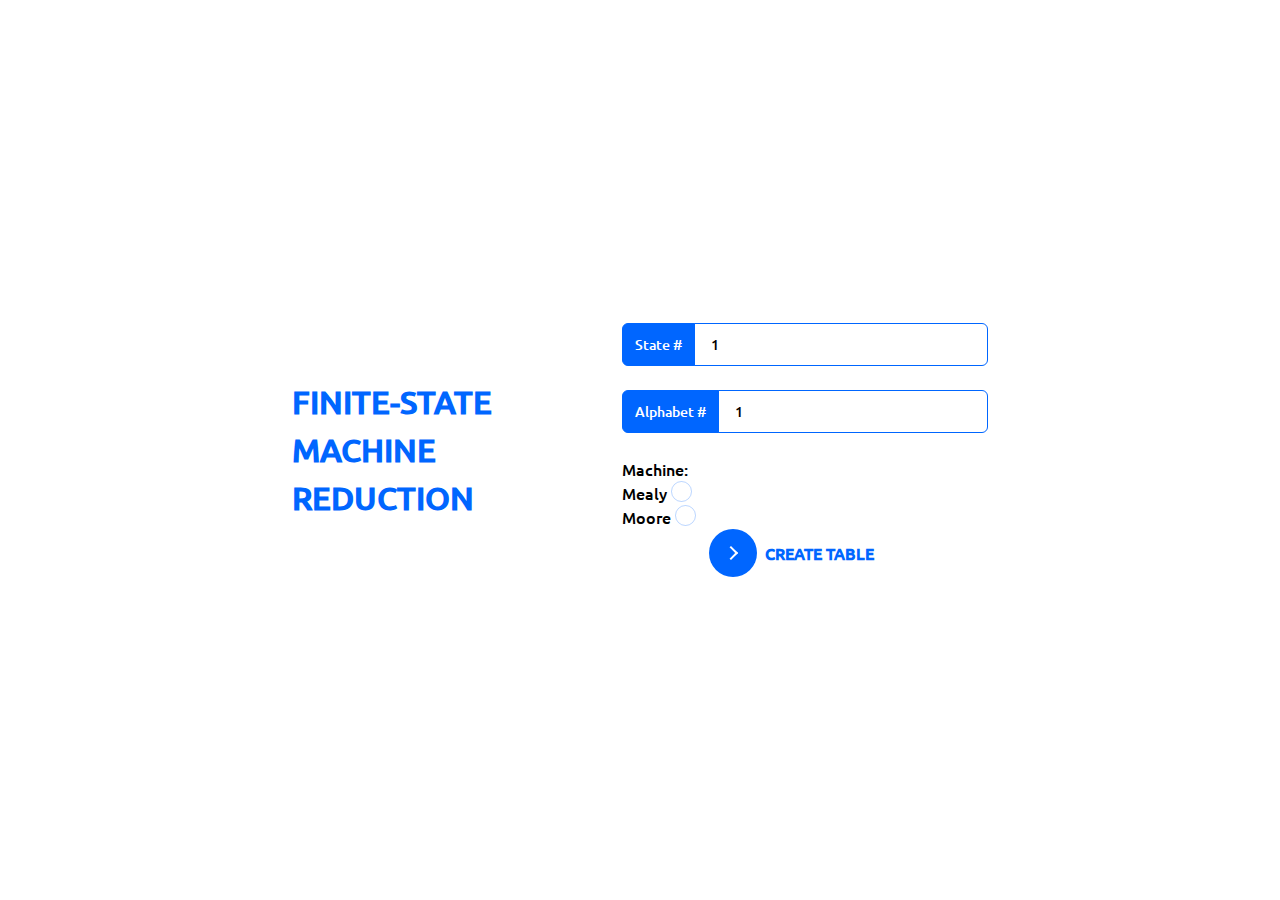
<file: index.html>
<!DOCTYPE html>
<html lang="en">
<head>
    <meta charset="UTF-8">
    <meta http-equiv="X-UA-Compatible" content="IE=edge">
    <meta name="viewport" content="width=device-width, initial-scale=1.0">
    <title>FINITE-STATE MACHINE REDUCTION</title>
    <link rel ="stylesheet" href="css/style.css">
    <script src="./js/index.js"></script>
</head>
<body>
    <h1>FINITE-STATE MACHINE REDUCTION</h1>

    <form>

      <div class="form-group">
        <span>State #</span>
        <input class="form-field" id="states" type="number" value="1" min="1">
      </div>

      <br>

      <div class="form-group">
        <span>Alphabet #</span>
        <input class="form-field" id="alphabet" type="number" value="1" min="1">
      </div>

      <br>

      Machine:

      <br>

      <label for="mealy">Mealy</label>
      <input type="radio" name="machine" id="mealy" value="mealy">

      <br>

      <label for="moore">Moore</label>
      <input type="radio" name="machine" id="moore" value="moore">

      <br>

      <div id="container">
        <button type="button" onclick="Index.getValues()" class="learn-more">
          <span class="circle" aria-hidden="true">
            <span class="icon arrow"></span>
          </span>
          <span class="button-text">Create Table</span>
        </button>
      </div>

    </form>

</body>
</html>
</file>
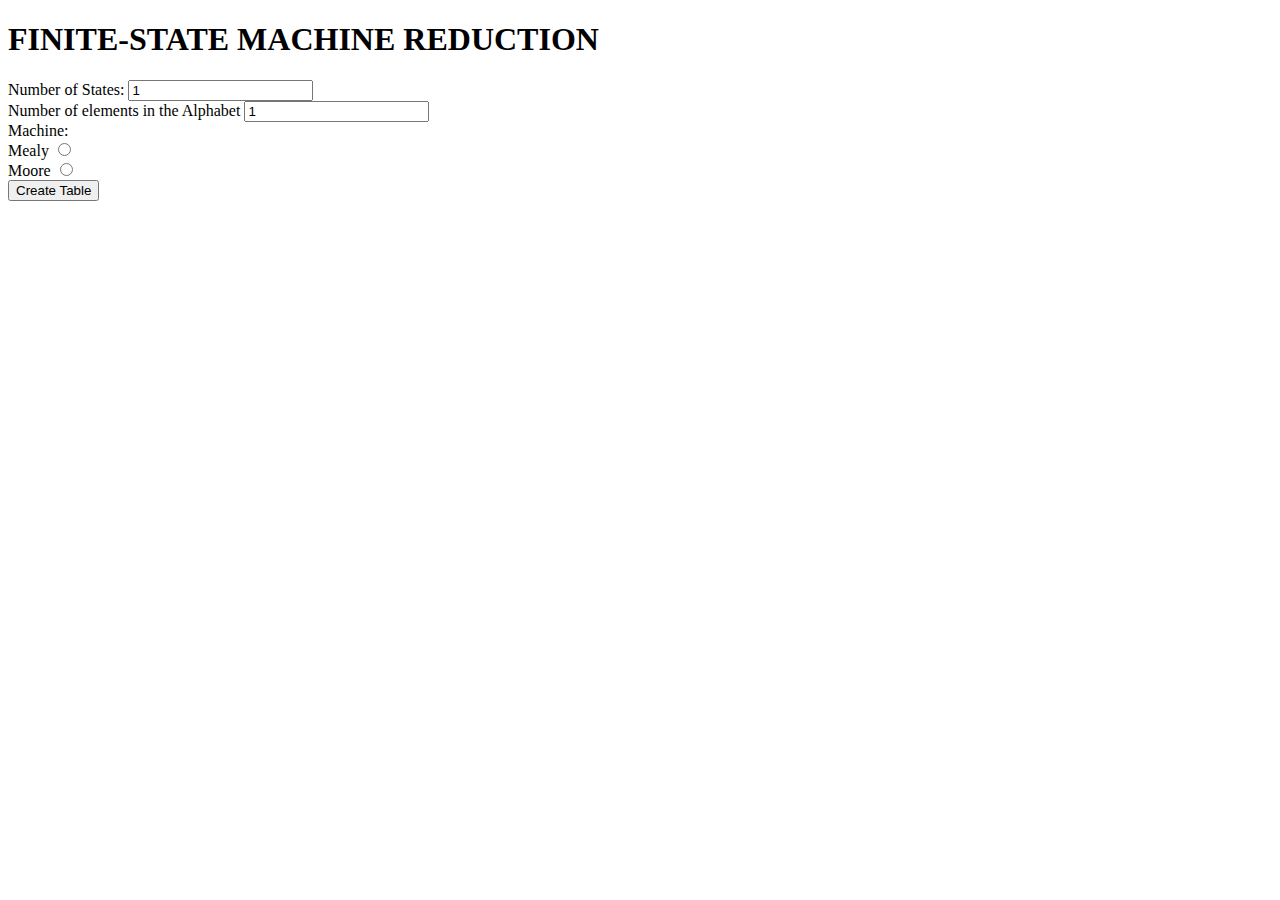
<file: Finite-State Machine/index.html>
<!DOCTYPE html>
<html lang="en">
<head>
    <meta charset="UTF-8">
    <meta http-equiv="X-UA-Compatible" content="IE=edge">
    <meta name="viewport" content="width=device-width, initial-scale=1.0">
    <title>FINITE-STATE MACHINE REDUCTION</title>
    <!-- <link href="./style.css" rel="stylesheet" type="text/css"></link> -->
    <script src="./js/index.js"></script>
</head>
<body>
    <h1>FINITE-STATE MACHINE REDUCTION</h1>
    <form>
        <label for="numStates">Number of States: </label>
        <input id="numStates" type="number" min="1" value="1">
        <br>
        <label for="numAlphabet">Number of elements in the Alphabet</label>
        <input id="numAlphabet" type="number" min="1" value="1">
        <br>
        Machine:
        <br>
        <label for="mealy">Mealy</label>
        <input type="radio" name="machine" id="mealy" value="mealy">
        <br>
        <label for="moore">Moore</label>
        <input type="radio" name="machine" id="moore" value="moore">
        <br>
        <button type="button" onclick="Index.getValues()">Create Table</button>
    </form>
</body>
</html>
</file>
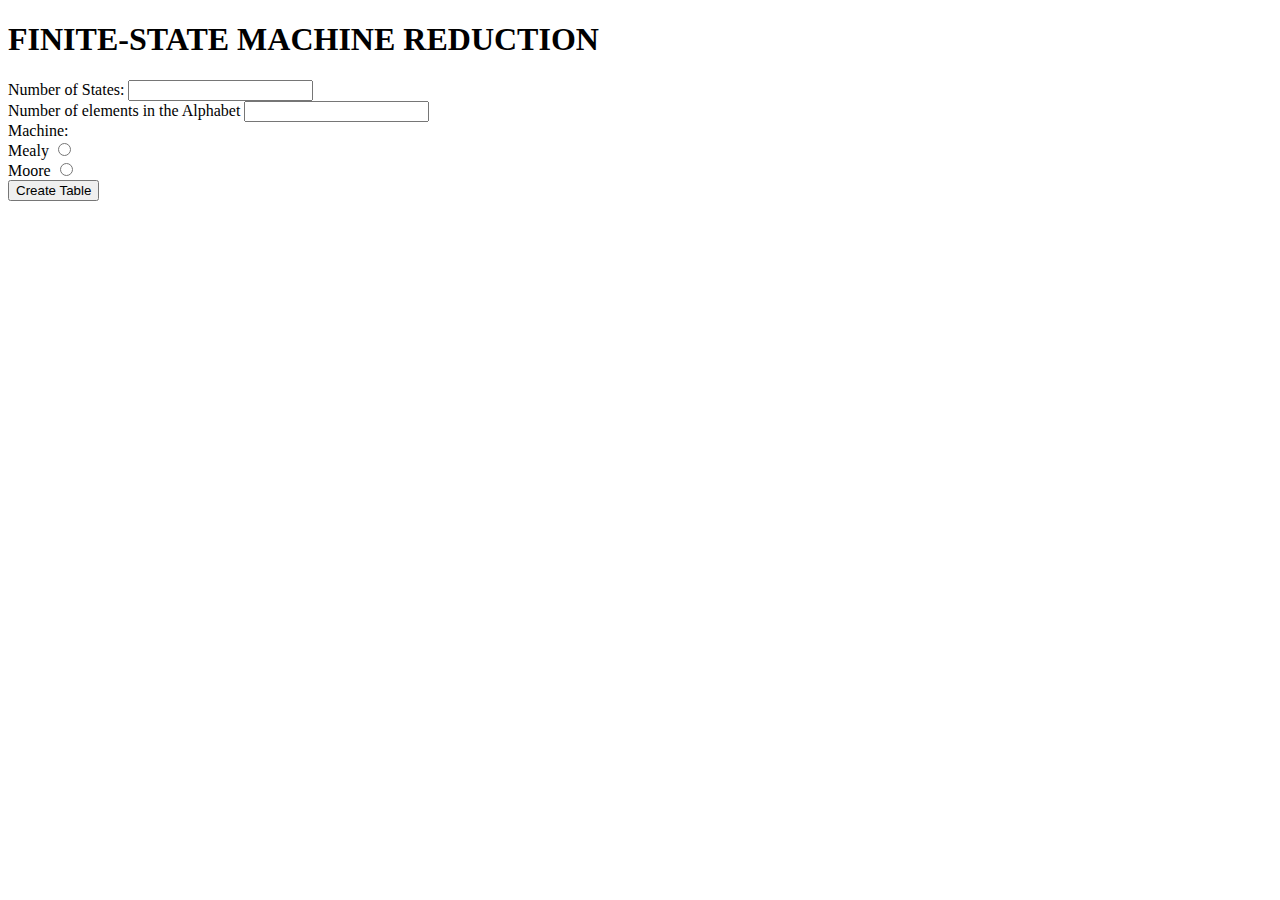
<file: Finite-State Machine/menu.html>
<!DOCTYPE html>
<html lang="en">
<head>
    <meta charset="UTF-8">
    <meta http-equiv="X-UA-Compatible" content="IE=edge">
    <meta name="viewport" content="width=device-width, initial-scale=1.0">
    <title>Document</title>
    <script src="menu.js"></script>
</head>
<body>
    <h1>FINITE-STATE MACHINE REDUCTION</h1>
    <form>
        <label for="numStates">Number of States: </label>
        <input id="numStates" type="number" min="1">
        <br>
        <label for="numAlphabet">Number of elements in the Alphabet</label>
        <input id="numAlphabet" type="number" min="1">
        <br>
        Machine:
        <br>
        <label for="mealy">Mealy</label>
        <input type="radio" name="machine" id="mealy" value="mealy">
        <br>
        <label for="moore">Moore</label>
        <input type="radio" name="machine" id="moore" value="moore">
        <br>
        <button type="button" onclick="readyToGo()">Create Table</button>
    </form>
</body>
</html>
</file>
<file: css/style.css>
/* Button */
@import url("https://fonts.googleapis.com/css?family=Mukta:700");
/* Import */
@font-face {
  font-family: ubuntu;
  src: url(../fonts/Ubuntu/Ubuntu-Medium.ttf);
}

@font-face {
  font-family: archivo;
  src: url(../fonts/Archivo/Archivo-Italic-VariableFont_wdth\,wght.ttf);
}

/* Import */
/*Otros*/
@supports (display: grid) {
  body {
    display: -ms-grid;
    display: grid;
    -ms-grid-columns: (1fr)[4];
        grid-template-columns: repeat(4, 1fr);
    grid-gap: 0.625rem;
        grid-template-areas: ". main main ." ". main main .";
  }
  #container {
    -ms-grid-row: 1;
    -ms-grid-row-span: 2;
    -ms-grid-column: 2;
    -ms-grid-column-span: 2;
    grid-area: main;
    -ms-flex-item-align: center;
        -ms-grid-row-align: center;
        align-self: center;
    -ms-grid-column-align: center;
        justify-self: center;
  }
}

* {
  -webkit-box-sizing: border-box;
          box-sizing: border-box;
}

*::before, *::after {
  -webkit-box-sizing: border-box;
          box-sizing: border-box;
}

h1 {
  color: #0066ff;
  font-weight: bold;
  width: 25%;
}

br {
  content: "";
  margin: 3em;
  display: block;
  font-size: 24%;
}

ul {
  margin: 12px;
  padding: 0;
  list-style: none;
  width: 100%;
  max-width: 320px;
}

ul li {
  margin: 16px 0;
  position: relative;
}

html {
  -webkit-box-sizing: border-box;
          box-sizing: border-box;
}

* {
  -webkit-box-sizing: inherit;
          box-sizing: inherit;
}

*:before, *:after {
  -webkit-box-sizing: inherit;
          box-sizing: inherit;
}

body {
  font-family: ubuntu;
  font-size: 1rem;
  line-height: 1.5;
  display: -webkit-box;
  display: -ms-flexbox;
  display: flex;
  -webkit-box-align: center;
      -ms-flex-align: center;
          align-items: center;
  -webkit-box-pack: center;
      -ms-flex-pack: center;
          justify-content: center;
  margin: 0;
  min-height: 100vh;
  background: #ffffff;
}

@media (max-width: 800px) {
  body {
    -webkit-box-orient: vertical;
    -webkit-box-direction: normal;
        -ms-flex-direction: column;
            flex-direction: column;
  }
}

/*Copy*/
button {
  position: relative;
  display: inline-block;
  cursor: pointer;
  outline: none;
  border: 0;
  vertical-align: middle;
  text-decoration: none;
  background: transparent;
  padding: 0;
  font-size: inherit;
  font-family: inherit;
}

button.learn-more {
  width: 12rem;
  height: auto;
}

button.learn-more .circle {
  -webkit-transition: all 0.45s cubic-bezier(0.65, 0, 0.076, 1);
  transition: all 0.45s cubic-bezier(0.65, 0, 0.076, 1);
  position: relative;
  display: block;
  margin: 0;
  width: 3rem;
  height: 3rem;
  background: #0066ff;
  border-radius: 1.625rem;
}

button.learn-more .circle .icon {
  -webkit-transition: all 0.45s cubic-bezier(0.65, 0, 0.076, 1);
  transition: all 0.45s cubic-bezier(0.65, 0, 0.076, 1);
  position: absolute;
  top: 0;
  bottom: 0;
  margin: auto;
  background: white;
}

button.learn-more .circle .icon.arrow {
  -webkit-transition: all 0.45s cubic-bezier(0.65, 0, 0.076, 1);
  transition: all 0.45s cubic-bezier(0.65, 0, 0.076, 1);
  left: 0.625rem;
  width: 1.125rem;
  height: 0.125rem;
  background: none;
}

button.learn-more .circle .icon.arrow::before {
  position: absolute;
  content: '';
  top: -0.25rem;
  right: 0.0625rem;
  width: 0.625rem;
  height: 0.625rem;
  border-top: 0.125rem solid #fff;
  border-right: 0.125rem solid #fff;
  -webkit-transform: rotate(45deg);
          transform: rotate(45deg);
}

button.learn-more .button-text {
  -webkit-transition: all 0.45s cubic-bezier(0.65, 0, 0.076, 1);
  transition: all 0.45s cubic-bezier(0.65, 0, 0.076, 1);
  position: absolute;
  top: 0;
  left: 0;
  right: 0;
  bottom: 0;
  padding: 0.75rem 0;
  margin: 0 0 0 1.85rem;
  color: #0066ff;
  font-weight: 700;
  line-height: 1.6;
  text-align: center;
  text-transform: uppercase;
}

button:hover .circle {
  width: 100%;
}

button:hover .circle .icon.arrow {
  background: white;
  -webkit-transform: translate(1rem, 0);
          transform: translate(1rem, 0);
}

button:hover .button-text {
  color: white;
}

/* Button */
/* Input-Radio */
@supports (-webkit-appearance: none) or (-moz-appearance: none) {
  input[type='checkbox'],
  input[type='radio'] {
    --active: #0066ff;
    --border-hover: #0066ff;
    --focus: 2px #0066ff44;
    --border: #0066ff44;
    --active-inner: rgb(255, 255, 255);
    --background: transparent;
    --disabled: #F6F8FF;
    --disabled-inner: #E1E6F9;
    -webkit-appearance: none;
    -moz-appearance: none;
    height: 21px;
    outline: none;
    display: inline-block;
    vertical-align: top;
    position: relative;
    margin: 0;
    cursor: pointer;
    border: 1px solid var(--bc, var(--border));
    background: var(--b, var(--background));
    -webkit-transition: background .3s, border-color .3s, -webkit-box-shadow .2s;
    transition: background .3s, border-color .3s, -webkit-box-shadow .2s;
    transition: background .3s, border-color .3s, box-shadow .2s;
    transition: background .3s, border-color .3s, box-shadow .2s, -webkit-box-shadow .2s;
  }
  input[type='checkbox']:after,
  input[type='radio']:after {
    content: '';
    display: block;
    left: 0;
    top: 0;
    position: absolute;
    -webkit-transition: opacity var(--d-o, 0.2s), -webkit-transform var(--d-t, 0.3s) var(--d-t-e, ease);
    transition: opacity var(--d-o, 0.2s), -webkit-transform var(--d-t, 0.3s) var(--d-t-e, ease);
    transition: transform var(--d-t, 0.3s) var(--d-t-e, ease), opacity var(--d-o, 0.2s);
    transition: transform var(--d-t, 0.3s) var(--d-t-e, ease), opacity var(--d-o, 0.2s), -webkit-transform var(--d-t, 0.3s) var(--d-t-e, ease);
  }
  input[type='checkbox']:checked,
  input[type='radio']:checked {
    --b: var(--active);
    --bc: var(--active);
    --d-o: .3s;
    --d-t: .6s;
    --d-t-e: cubic-bezier(.2, .85, .32, 1.2);
  }
  input[type='checkbox']:disabled,
  input[type='radio']:disabled {
    --b: var(--disabled);
    cursor: not-allowed;
    opacity: .9;
  }
  input[type='checkbox']:disabled:checked,
  input[type='radio']:disabled:checked {
    --b: var(--disabled-inner);
    --bc: var(--border);
  }
  input[type='checkbox']:disabled + label,
  input[type='radio']:disabled + label {
    cursor: not-allowed;
  }
  input[type='checkbox']:hover:not(:checked):not(:disabled),
  input[type='radio']:hover:not(:checked):not(:disabled) {
    --bc: var(--border-hover);
  }
  input[type='checkbox']:focus,
  input[type='radio']:focus {
    -webkit-box-shadow: 0 0 0 var(--focus);
            box-shadow: 0 0 0 var(--focus);
  }
  input[type='checkbox']:not(.switch),
  input[type='radio']:not(.switch) {
    width: 21px;
  }
  input[type='checkbox']:not(.switch):after,
  input[type='radio']:not(.switch):after {
    opacity: var(--o, 0);
  }
  input[type='checkbox']:not(.switch):checked,
  input[type='radio']:not(.switch):checked {
    --o: 1;
  }
  input[type='checkbox'] + label,
  input[type='radio'] + label {
    font-size: 14px;
    line-height: 21px;
    display: inline-block;
    vertical-align: top;
    cursor: pointer;
    margin-left: 4px;
  }
  input[type='checkbox']:not(.switch) {
    border-radius: 7px;
  }
  input[type='checkbox']:not(.switch):after {
    width: 5px;
    height: 9px;
    border: 2px solid var(--active-inner);
    border-top: 0;
    border-left: 0;
    left: 7px;
    top: 4px;
    -webkit-transform: rotate(var(--r, 20deg));
            transform: rotate(var(--r, 20deg));
  }
  input[type='checkbox']:not(.switch):checked {
    --r: 43deg;
  }
  input[type='checkbox'].switch {
    width: 38px;
    border-radius: 11px;
  }
  input[type='checkbox'].switch:after {
    left: 2px;
    top: 2px;
    border-radius: 50%;
    width: 15px;
    height: 15px;
    background: var(--ab, var(--border));
    -webkit-transform: translateX(var(--x, 0));
            transform: translateX(var(--x, 0));
  }
  input[type='checkbox'].switch:checked {
    --ab: var(--active-inner);
    --x: 17px;
  }
  input[type='checkbox'].switch:disabled:not(:checked):after {
    opacity: .6;
  }
  input[type='radio'] {
    border-radius: 50%;
  }
  input[type='radio']:after {
    width: 19px;
    height: 19px;
    border-radius: 50%;
    background: var(--active-inner);
    opacity: 0;
    -webkit-transform: scale(var(--s, 0.7));
            transform: scale(var(--s, 0.7));
  }
  input[type='radio']:checked {
    --s: .5;
  }
}

/* Input-Radio */
/* Input-Text */
:root {
  --input-color: #000000;
  --input-placeholder: #666870;
  --input-background: transparent;
  --group-color: #fff;
}

.form-field {
  display: block;
  width: 100%;
  padding: 8px 16px;
  line-height: 25px;
  font-size: 14px;
  font-weight: 500;
  font-family: ubuntu;
  border-radius: 6px;
  -webkit-appearance: none;
  color: var(--input-color);
  border: 1px solid #0066ff;
  /*black*/
  background: var(--input-background);
  -webkit-transition: border .3s ease;
  transition: border .3s ease;
}

.form-field::-webkit-input-placeholder {
  color: var(--input-placeholder);
}

.form-field:-ms-input-placeholder {
  color: var(--input-placeholder);
}

.form-field::-ms-input-placeholder {
  color: var(--input-placeholder);
}

.form-field::placeholder {
  color: var(--input-placeholder);
}

.form-field:focus {
  outline: none;
  border: 4px solid #0066ff44;
}

.form-group {
  position: relative;
  display: -webkit-box;
  display: -ms-flexbox;
  display: flex;
  width: 100%;
}

.form-group > span,
.form-group .form-field {
  white-space: nowrap;
  display: block;
}

.form-group > span:not(:first-child):not(:last-child),
.form-group .form-field:not(:first-child):not(:last-child) {
  border-radius: 0;
}

.form-group > span:first-child,
.form-group .form-field:first-child {
  border-radius: 6px 0 0 6px;
}

.form-group > span:last-child,
.form-group .form-field:last-child {
  border-radius: 0 6px 6px 0;
}

.form-group > span:not(:first-child),
.form-group .form-field:not(:first-child) {
  margin-left: -1px;
}

.form-group .form-field {
  position: relative;
  z-index: 1;
  -webkit-box-flex: 1;
      -ms-flex: 1 1 auto;
          flex: 1 1 auto;
  width: 1%;
  margin-top: 0;
  margin-bottom: 0;
}

.form-group > span {
  text-align: center;
  padding: 8px 12px;
  font-size: 14px;
  line-height: 25px;
  color: var(--group-color);
  background: #0066ff;
  /*black*/
  border: 1px solid #0066ff;
  /*black*/
  -webkit-transition: background .3s ease, border .3s ease, color .3s ease;
  transition: background .3s ease, border .3s ease, color .3s ease;
}

.form-group:focus-within > span {
  outline: none;
  border: 4px solid #0066ff44;
  /*light*/
}

/* Input-Text */
/* Table */
.container {
  width: 90%;
  margin: auto;
}

table {
  border-collapse: separate;
  width: 100%;
  border-spacing: 0;
  border: solid #0066ff 2px;
  border-radius: 6px;
}

table:empty {
  border: solid transparent 0px;
}

.purple {
  border: 2px solid #0066ff;
}

.purple thead {
  background: #0066ff;
}

thead {
  color: white;
}

th, td {
  text-align: center;
  padding: 5px 0;
  border: 2px solid #0066ff;
  border-left: solid #0066ff 1px;
  border-top: solid #0066ff 1px;
  font-family: inherit;
}

.fixed {
  top: 0;
  position: fixed;
  width: auto;
  display: none;
  border: none;
}

.scrollMore {
  margin-top: 600px;
}

.table-field {
  background-color: transparent;
  border: none;
  margin: auto;
  text-align: center;
  font-family: inherit;
  width: 25%;
}

.table-field:focus {
  /*outline: none;*/
  outline: 1px solid #0066ff;
  border: none;
}

.table-field.a, select, textarea {
  color: white;
}

.table-field.a:focus, select:focus, textarea:focus {
  /*outline: none;*/
  outline: 1px solid white;
  border: none;
}

/* Table */
/*# sourceMappingURL=style.css.map */
</file>
<file: Finite-State Machine/style.css>
HTML CSS JSResult Skip Results Iframe
.yinyang {
  background: linear-gradient(to right, #43F0A1, #43F0A1 50%, #C55BF0 50%, #C55BF0);
  /* Adjust the following three values to change the size */
  width: 50vw;
  height: 50vw;
  font-size: 25vw;
  /* */
  border-radius: 50%;
  display: flex;
  flex-direction: column;
  align-items: center;
  animation: spin 12s infinite linear;
  box-shadow: 0 0 75px -25px #43F0A1;
}

.yinyang .yin,
.yinyang .yang {
  background: linear-gradient(to left, #43F0A1, #43F0A1 50%, #C55BF0 50%, #C55BF0);
  width: 50%;
  height: 50%;
  border-radius: 50%;
  display: flex;
  flex-direction: column;
  align-items: center;
  animation: spin 6s infinite linear reverse;
}

.yinyang .yin:before,
.yinyang .yang:before,
.yinyang .yin:after,
.yinyang .yang:after {
  content: '\2022';
  background-color: #C55BF0;
  width: 50%;
  height: 50%;
  border-radius: 50%;
  display: flex;
  justify-content: center;
  align-items: center;
  color: #43F0A1;
}

.yinyang .yin:after,
.yinyang .yang:after {
  background-color: #43F0A1;
  color: #C55BF0;
}

@keyframes spin {
  to {
    transform: rotate(360deg);
  }
}


/* Codepen */

.yybody {
  background-color: #222;
  display: flex;
  align-items: center;
  justify-content: center;
  min-height: 100vh;
  overflow: hidden;
}
</file>
